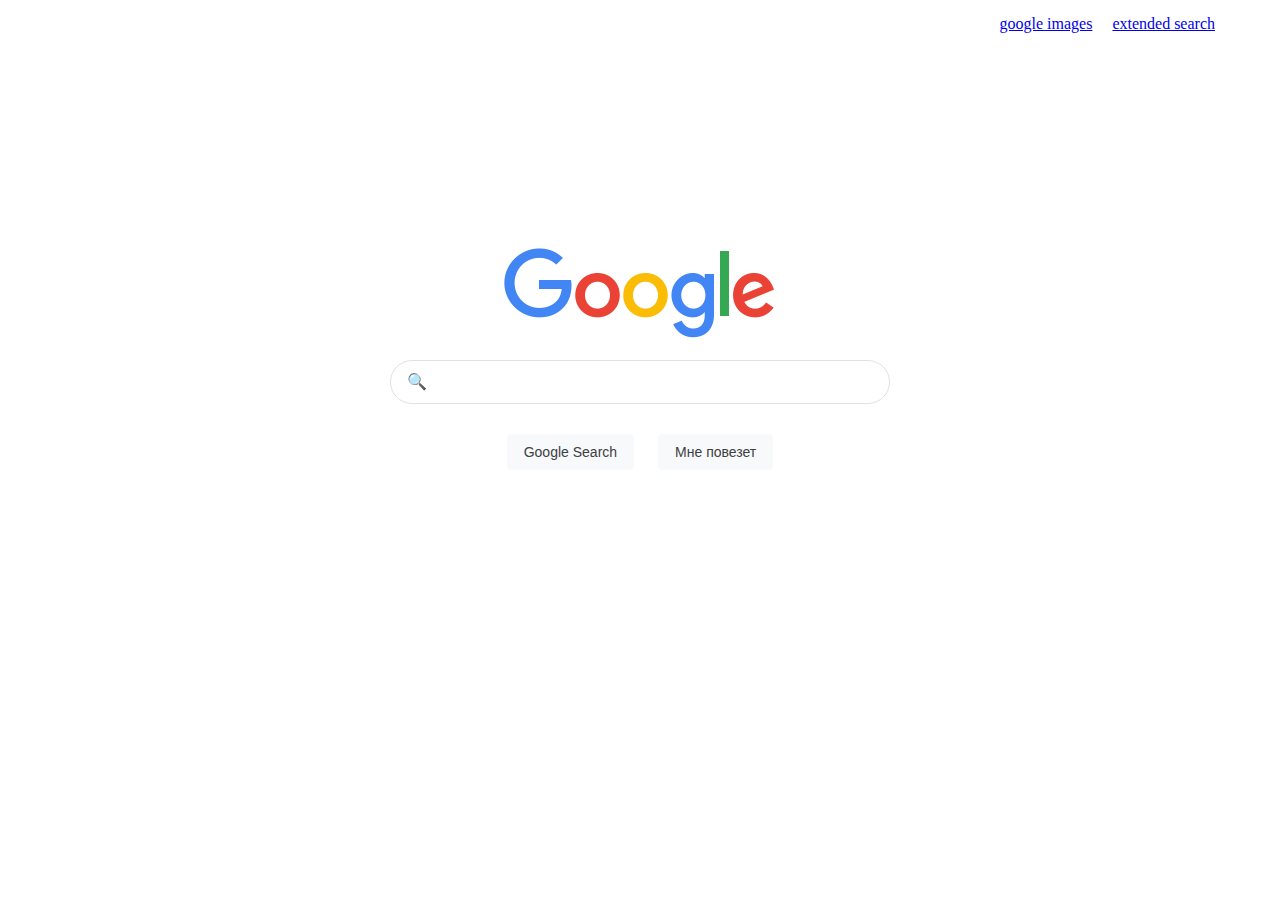
<file: index.html>
<!DOCTYPE html>
<html lang="en">
  <head>
    <meta charset="UTF-8" />
    <meta http-equiv="X-UA-Compatible" content="IE=edge" />
    <meta
      name="viewport"
      content="width=device-width, initial-scale=1, maximum-scale=1, user-scalable=0"
    />
    <link rel="stylesheet" href="./assets/css/style.css" />
    <link rel="stylesheet" href="./assets/css/reset.css" />
    <link rel="preconnect" href="https://fonts.googleapis.com" />
    <link rel="preconnect" href="https://fonts.gstatic.com" crossorigin />
    <link
      href="https://fonts.googleapis.com/css2?family=Montserrat:wght@400;500;700;900&display=swap"
      rel="stylesheet"
    />
    <title>google search</title>
  </head>
  <body>
    <header class="header">
      <div class="container">
        <nav class="navigation">
          <ul class="navigation__list">
            <li class="navigation__item">
              <a href="./g_images.html">google images</a>
            </li>
            <li class="navigation__item">
              <a href="./g_ext-search.html">extended search</a>
            </li>
          </ul>
        </nav>
      </div>
    </header>
    <main class="main">
      <div class="container">
        <div class="image-wrapper">
          <img
            src="./assets/img/googlelogo_color_272x92dp.png"
            alt=""
            class="main__image"
          />
        </div>
        <form class="main__form" action="https://google.com/search">
          <input class="main__input" type="text" name="q" placeholder="&#128269;"/>
          <div class="form-buttons__wrapper">
            <input class="form-button" type="submit" value="Google Search" />
            <input class="form-button" type="submit" value="Мне повезет" />
          </div>
        </form>
      </div>
    </main>
  </body>
</html>
</file>
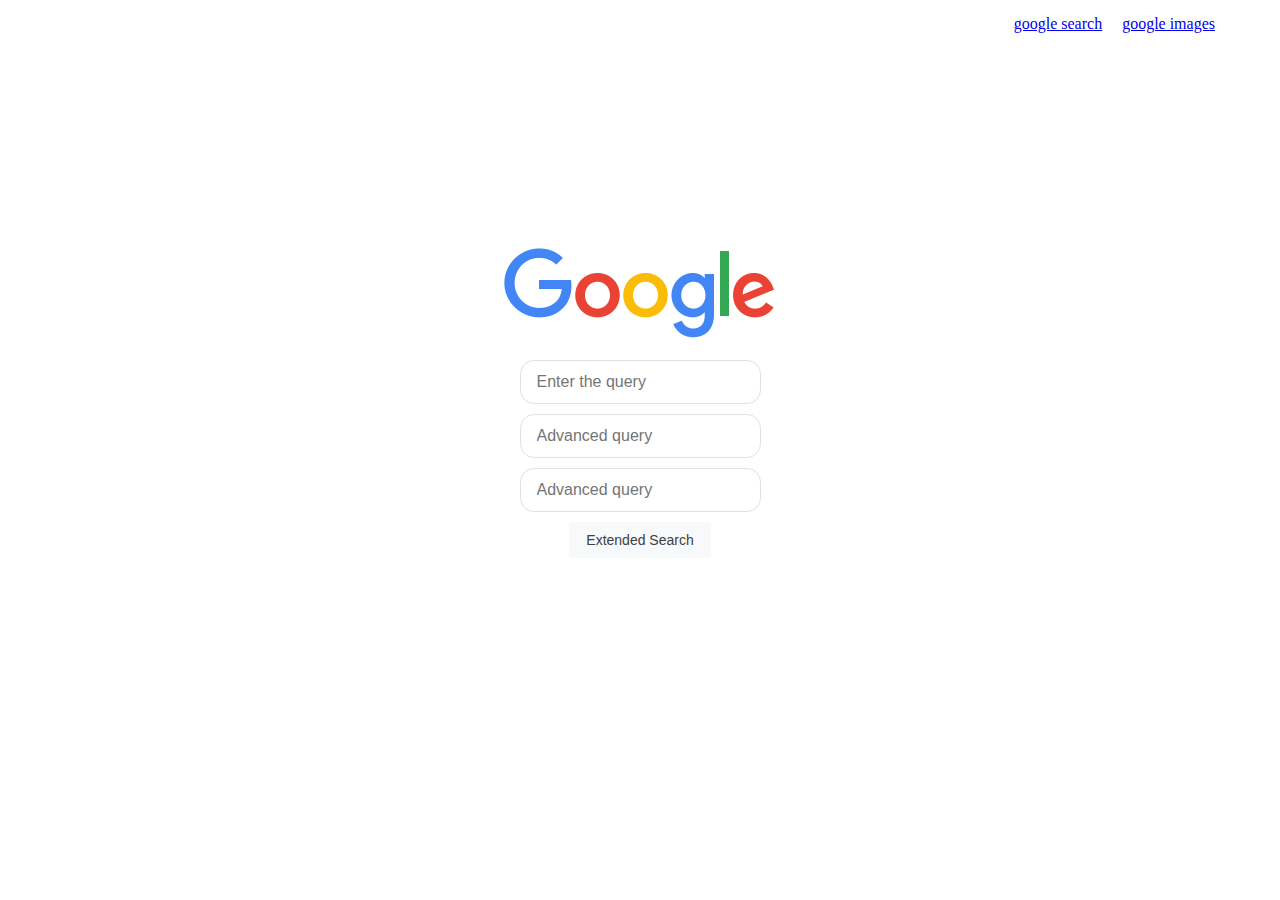
<file: g_ext-search.html>
<!DOCTYPE html>
<html lang="en">
  <head>
    <meta charset="UTF-8" />
    <meta http-equiv="X-UA-Compatible" content="IE=edge" />
    <meta
      name="viewport"
      content="width=device-width, initial-scale=1, maximum-scale=1, user-scalable=0"
    />
    <link rel="stylesheet" href="./assets/css/style.css" />
    <link rel="stylesheet" href="./assets/css/reset.css" />
    <link rel="preconnect" href="https://fonts.googleapis.com" />
    <link rel="preconnect" href="https://fonts.gstatic.com" crossorigin />
    <link
      href="https://fonts.googleapis.com/css2?family=Montserrat:wght@400;500;700;900&display=swap"
      rel="stylesheet"
    />
    <title>google search</title>
  </head>
  <body>
    <header class="header">
      <div class="container">
        <nav class="navigation">
          <ul class="navigation__list">
            <li class="navigation__item">
              <a href="./index.html">google search</a>
            </li>
            <li class="navigation__item">
              <a href="./g_images.html">google images</a>
            </li>
          </ul>
        </nav>
      </div>
    </header>
    <main class="main">
      <div class="container">
        <div class="image-wrapper">
          <img
            src="./assets/img/googlelogo_color_272x92dp.png"
            alt=""
            class="extend__image"
          />
        </div>
        <form class="extend__form" action="https://google.com/search">
          <input class="extend__input" type="text" name="q" placeholder="Enter the query"/>
          <input class="extend__input" type="text" name="q" placeholder="Advanced query"/>
          <input class="extend__input" type="text" name="q" placeholder="Advanced query"/>
          <input class="form-button" type="submit" value="Extended Search" />
          <!-- <input type="submit" value="Мне повезет" /> -->
        </form>
      </div>
    </main>
  </body>
</html>
</file>
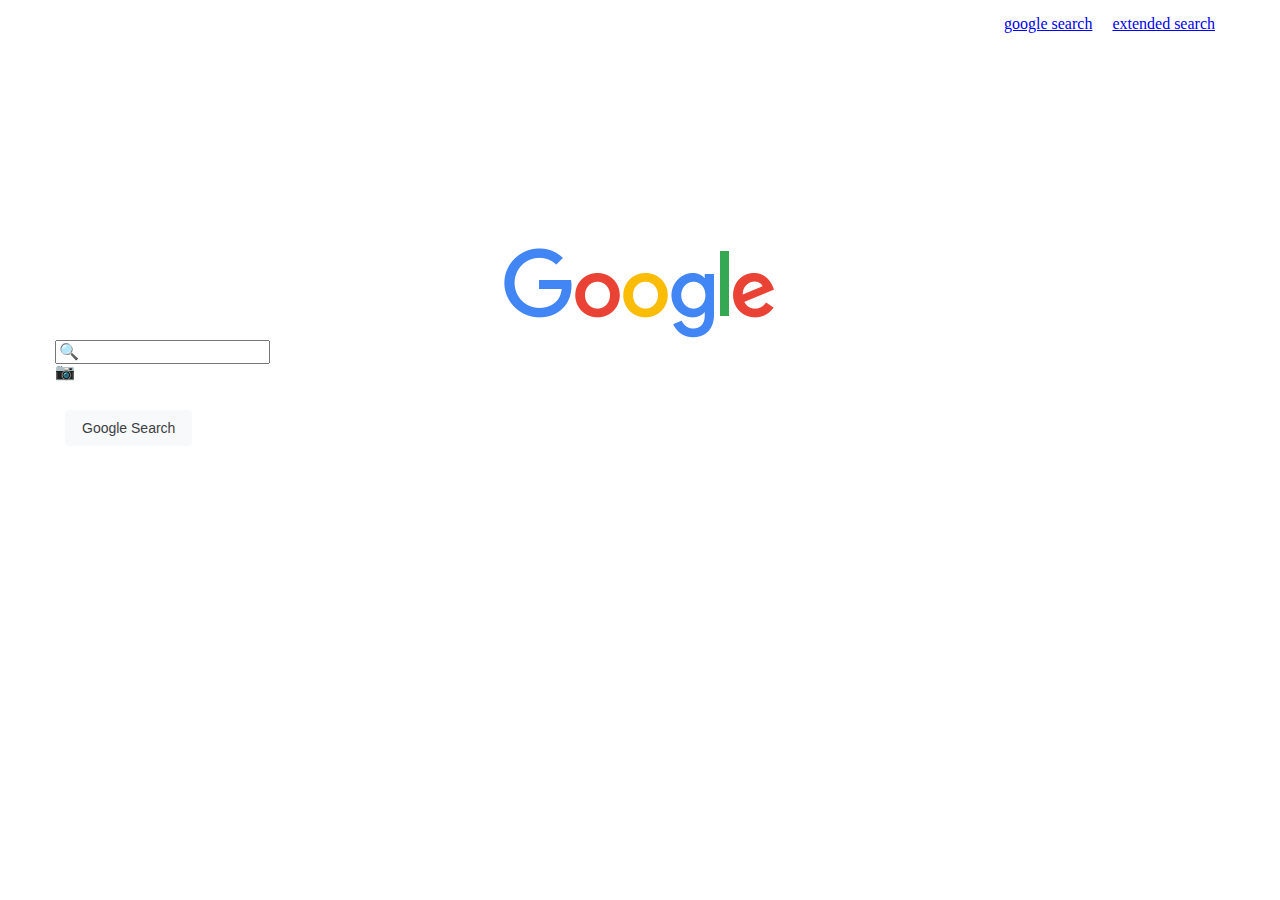
<file: g_images.html>
<!DOCTYPE html>
<html lang="en">
  <head>
    <meta charset="UTF-8" />
    <meta http-equiv="X-UA-Compatible" content="IE=edge" />
    <meta
      name="viewport"
      content="width=device-width, initial-scale=1, maximum-scale=1, user-scalable=0"
    />
    <link rel="stylesheet" href="./assets/css/style.css" />
    <link rel="stylesheet" href="./assets/css/reset.css" />
    <link rel="preconnect" href="https://fonts.googleapis.com" />
    <link rel="preconnect" href="https://fonts.gstatic.com" crossorigin />
    <link
      href="https://fonts.googleapis.com/css2?family=Montserrat:wght@400;500;700;900&display=swap"
      rel="stylesheet"
    />
    <title>google search</title>
  </head>
  <body>
    <header class="header">
      <div class="container">
        <nav class="navigation">
          <ul class="navigation__list">
            <li class="navigation__item">
              <a href="./index.html">google search</a>
            </li>
            <li class="navigation__item">
              <a href="./g_ext-search.html">extended search</a>
            </li>
          </ul>
        </nav>
      </div>
    </header>
    <main class="main">
      <div class="container">
        <div class="image-wrapper">
          <img
            src="./assets/img/googlelogo_color_272x92dp.png"
            alt=""
            class="main__image"
          />
        </div>
        <form class="image__form" action="https://google.com/search">
          <input
            class="immage__input"
            type="text"
            name="q"
            placeholder="&#128269;"
          />
          <div>&#128247;</div>
          <div class="form-buttons__wrapper">
            <input class="form-button" type="submit" value="Google Search" />

            <!-- <input class="form-button" type="submit" value="Мне повезет" /> -->
          </div>
        </form>
      </div>
    </main>
  </body>
</html>
</file>
<file: assets/css/style.css>
:root {
  --theme-color-base: #fff;
  --theme-color-text: #000;
  --mq-size-sm: 576px;
  --mq-size-md: 768px;
  --mq-size-lg: 992px;
  --mq-size-xl: 1200px;
}

body {
  box-sizing: border-box;
  background-color: var(--theme-color-base);
}

* {
  box-sizing: border-box;
}

.container {
  --container-width: 100%;
  width: var(--container-width);
  margin: 0 auto;
  padding: 0 15px;
}

.header {
  display: flex;
  height: 48px;
  align-items: center;
}
.navigation__list {
  display: flex;
  justify-content: end;
}

.navigation__item {
  margin: 0 10px;
}

.main {
  margin-top: 200px;
}

.image-wrapper {
  display: flex;
  justify-content: center;
}

.main__form {
  display: flex;
  align-items: center;
  flex-direction: column;
  margin: 20px;
}

.extend__form {
  display: flex;
  align-items: center;
  flex-direction: column;
  margin: 20px;
}

.main__input {
  padding: 0 16px;
  background: #fff;
  display: flex;
  border: 1px solid #dfe1e5;
  box-shadow: none;
  border-radius: 24px;
  height: 44px;
  margin: 0 auto;
  width: 500px;
}

.extend__input {
  padding: 0 16px;
  background: #fff;
  display: flex;
  border: 1px solid #dfe1e5;
  box-shadow: none;
  border-radius: 14px;
  height: 44px;
  margin: 0 auto;
  width: auto;
  margin-bottom: 10px;
}

.form-buttons__wrapper {
  margin-top: 30px;
}

.form-button {
  margin: 0 10px;
  background-color: #f8f9fa;
  border: 1px solid #f8f9fa;
  border-radius: 4px;
  color: #3c4043;
  font-family: arial, sans-serif;
  font-size: 14px;
  padding: 0 16px;
  line-height: 27px;
  height: 36px;
  min-width: 54px;
  text-align: center;
  cursor: pointer;
  user-select: none;
}

@media (min-width: 576px) {
  .container {
    --container-width: var(--mq-size-sm);
  }
}
@media (min-width: 768px) {
  .container {
    --container-width: var(--mq-size-md);
  }
}
@media (min-width: 992px) {
  .container {
    --container-width: var(--mq-size-lg);
  }
}
@media (min-width: 1200px) {
  .container {
    --container-width: var(--mq-size-xl);
  }
}
</file>
